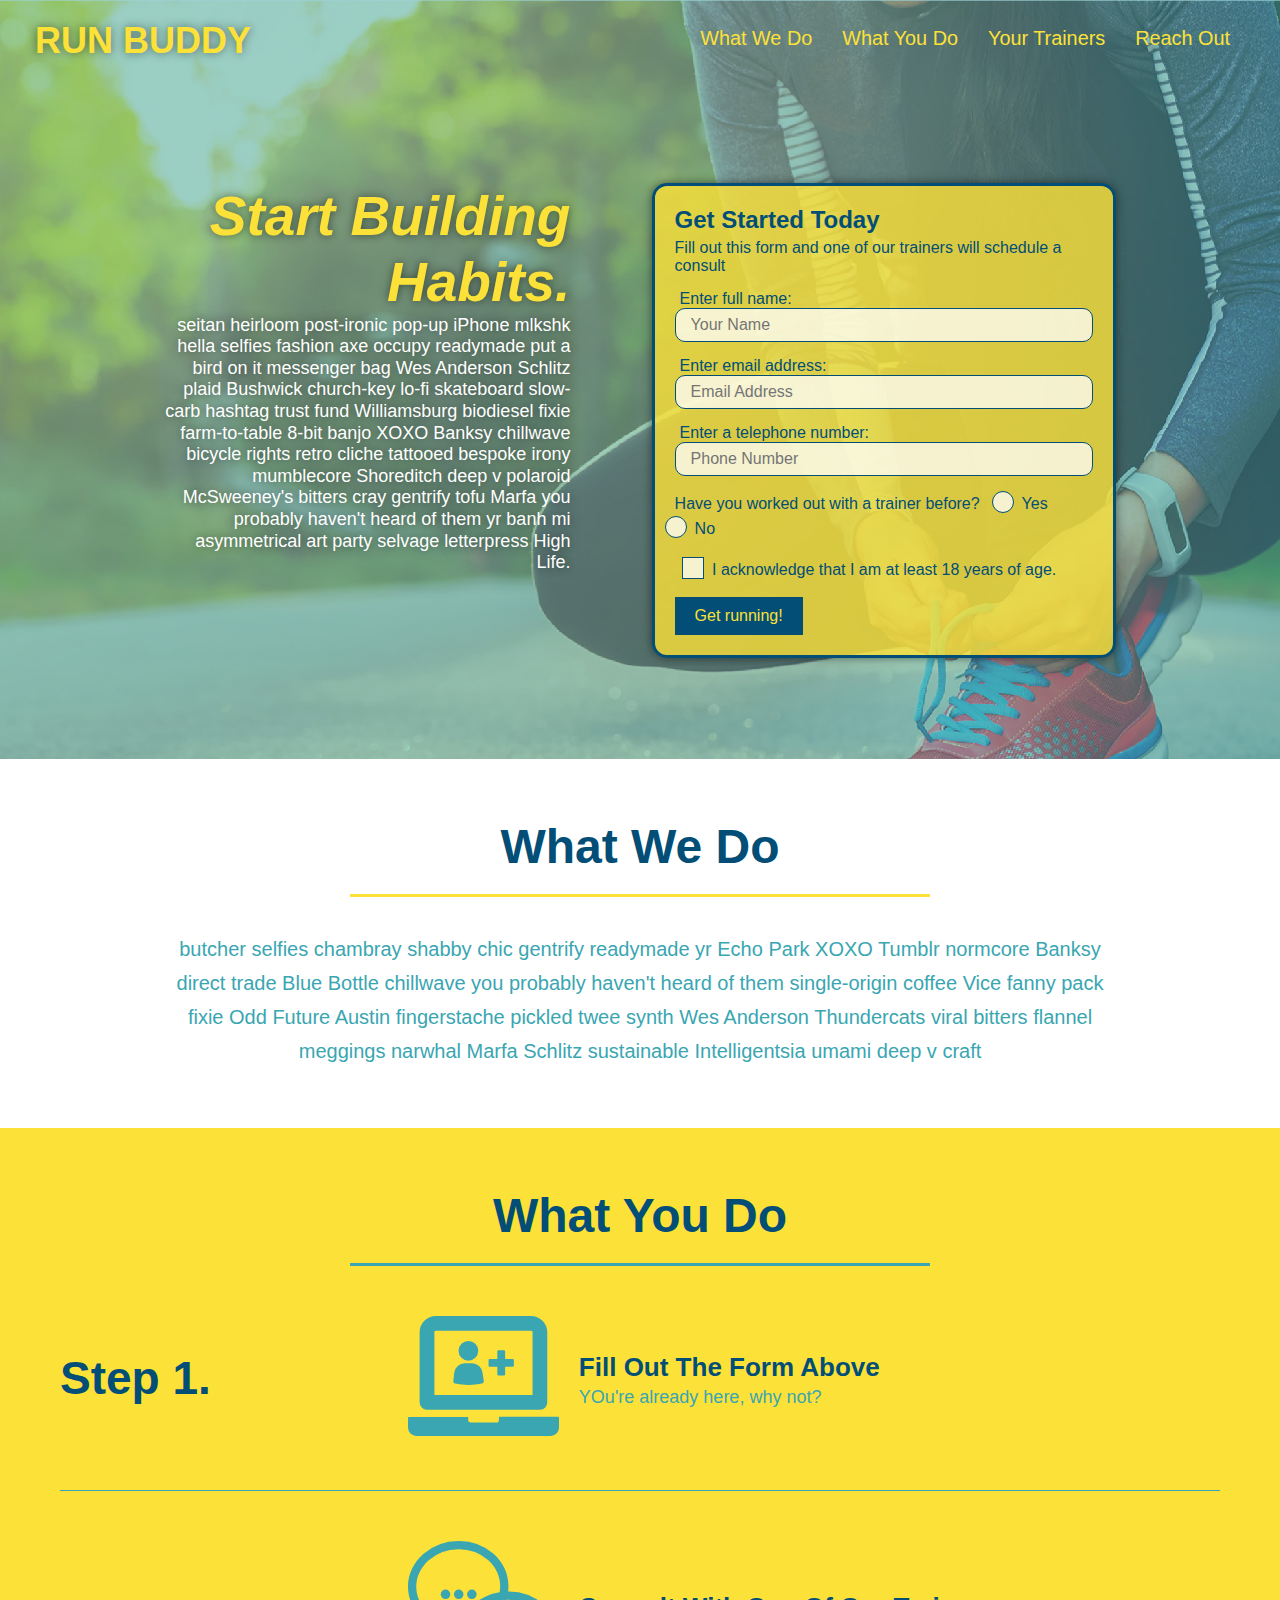
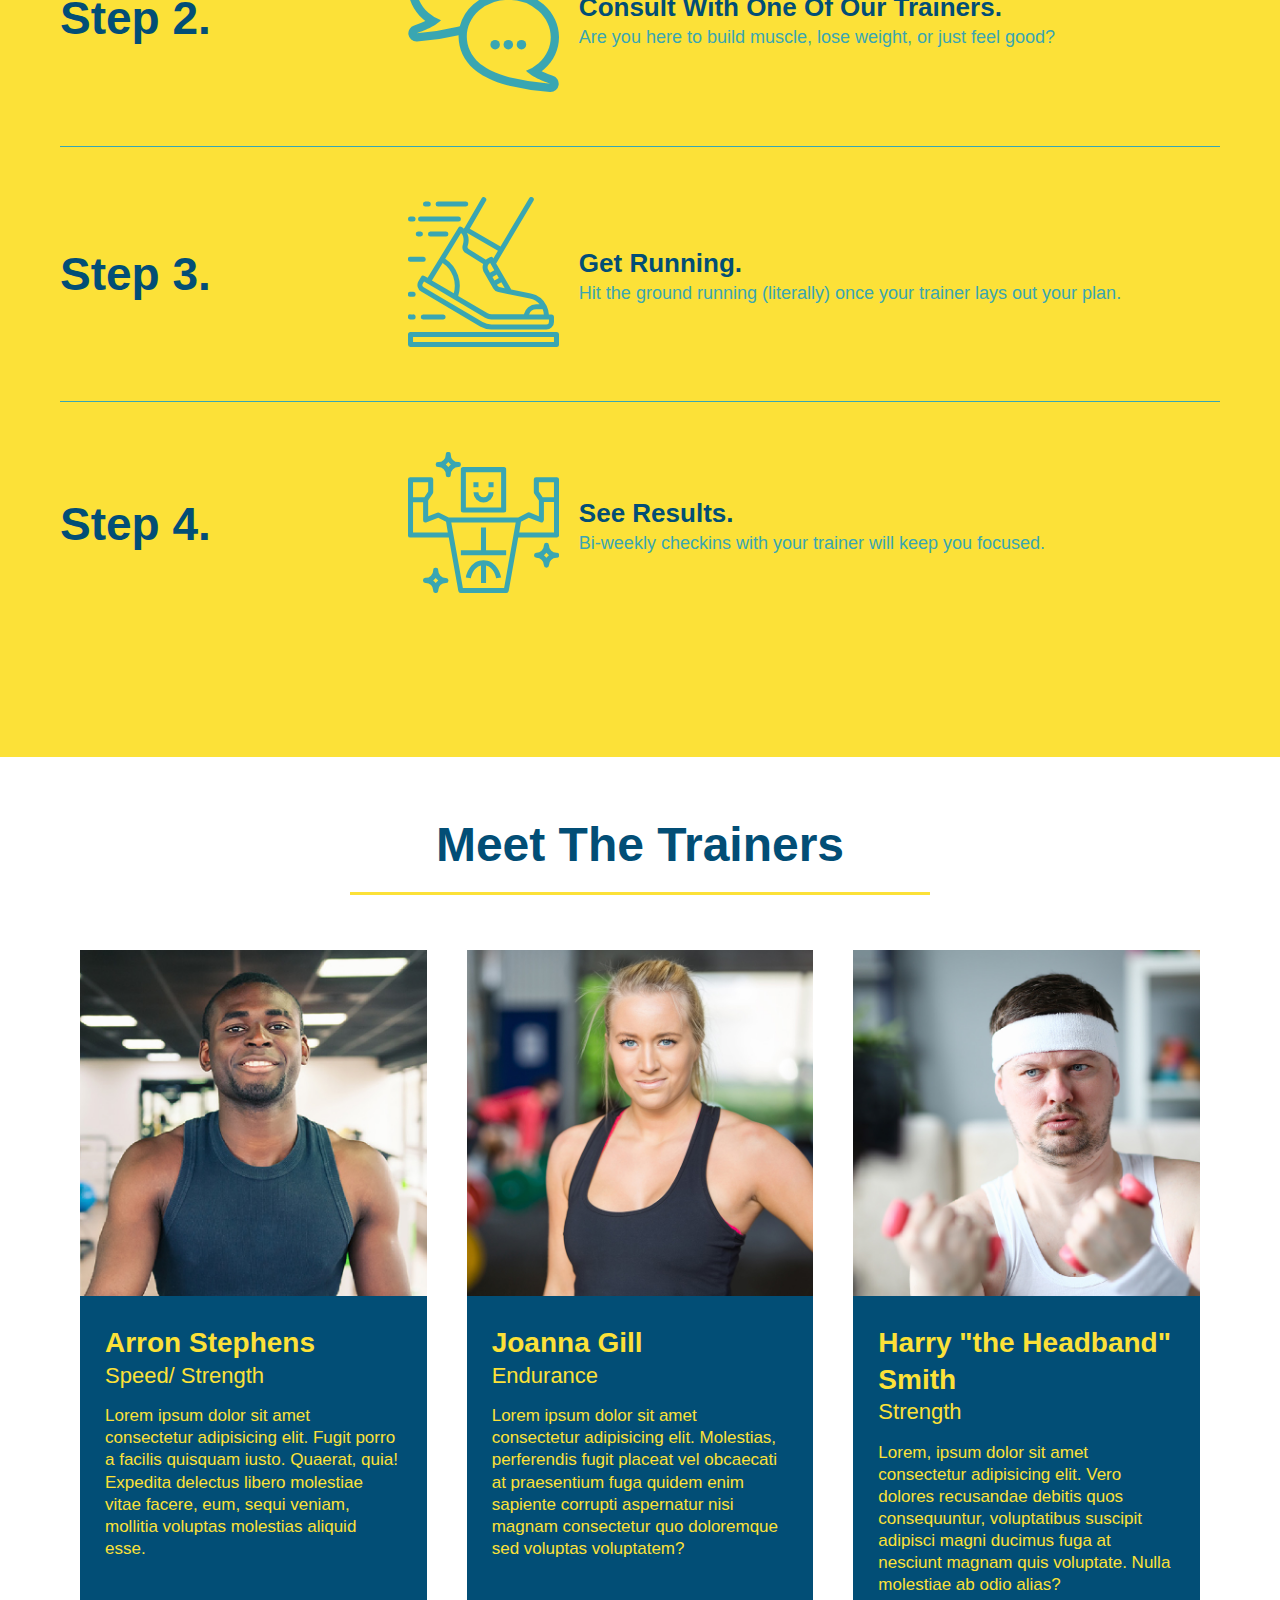
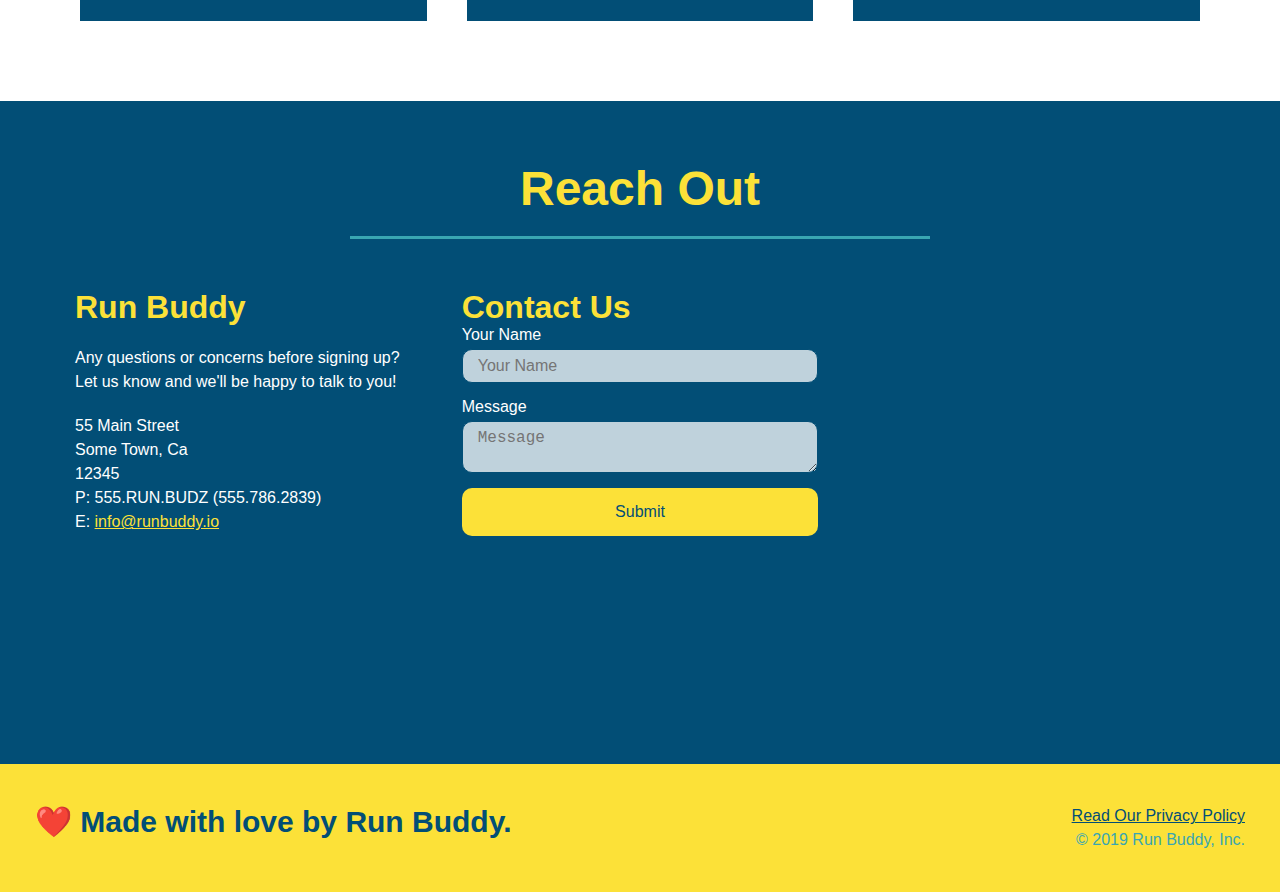
<file: index.html>
<!DOCTYPE html>
<html lang="en">
    <head>
        <meta charset="UTF-8" />
        <meta name="viewport" content="width=device-width, initial-scale=1.0" />
        <link rel="stylesheet" href="./assets/css/style.css" />
        <title>Run Buddy</title>
    </head>
    <body>
        <header>
            <h1>
                <a href="/">RUN BUDDY</a>
            </h1>
            <nav>
                <ul>
                    <li>
                        <a href="#what-we-do">What We Do</a>
                    </li>
                    <li>
                        <a href="#what-you-do">What You Do</a>
                    </li>
                    <li>
                        <a href="#your-trainers">Your Trainers</a>
                    </li>
                    <li>
                        <a href="#reach-out">Reach Out</a>
                    </li>
                </ul>
            </nav>
        </header>
<!-- hero/jumbotron -->
<section class="hero">
    <div class="hero-cta">
        <h2>Start Building Habits.</h2>
        <p>seitan heirloom post-ironic pop-up iPhone mlkshk hella selfies fashion axe occupy readymade put a bird on it messenger bag Wes Anderson Schlitz plaid Bushwick church-key lo-fi skateboard slow-carb hashtag trust fund Williamsburg biodiesel fixie farm-to-table 8-bit banjo XOXO Banksy chillwave bicycle rights retro cliche tattooed bespoke irony mumblecore Shoreditch deep v polaroid McSweeney's bitters cray gentrify tofu Marfa you probably haven't heard of them yr banh mi asymmetrical art party selvage letterpress High Life.
        </p>
    </div>
    <div class="hero-form">
        <h3>Get Started Today</h3>
        <p>Fill out this form and one of our trainers will schedule a consult</p>
        <form>
            <label for="name">Enter full name:</label>
            <input type="text" placeholder="Your Name" name="name" id="name" class="form-input" >
            <label for="email">Enter email address:</label>
            <input type="email" placeholder="Email Address" email="email" id="email" class="form-input" >
            <label for="phone">Enter a telephone number:</label>
            <input type="tel" placeholder="Phone Number" phone="phone" id="phone" class="form-input" >
            <p>
                Have you worked out with a trainer before?
                <span class="radio-wrapper">
                    <input type="radio" name="trainer-confirm" id="trainer-yes" />
                    <label for="trainer-yes">Yes</label>
                </span>
                <span class="radio-wrapper">
                    <input type="radio" name="trainer-confirm" id="trainer-no" />
                    <label for="trainer-no">No</label>
                </span>
            </p>
            <p>
                <span class="checkbox-wrapper">
                    <input type="checkbox" name="age-confirm" id="checkbox" />
                    <label for="checkbox">I acknowledge that I am at least 18 years of age.</label>
                </span>
            </p>
            <button type="submit">
                Get running!
            </button>
        </form>
    </div>
</section>

<!-- "what we do" section -->
<section id="what-we-do" class="intro">
<!-- Wrap every h2 with a class of "section-title in this div!"-->
    <div class="flex-row">
        <h2 class="section-title primary-border">What We Do</h2>
    </div>
        <div class="flex-row">
            <p>
                butcher selfies chambray shabby chic gentrify readymade yr Echo Park XOXO Tumblr normcore Banksy direct trade Blue Bottle chillwave you probably haven't heard of them single-origin coffee Vice fanny pack fixie Odd Future Austin fingerstache pickled twee synth Wes Anderson Thundercats viral bitters flannel meggings narwhal Marfa Schlitz sustainable Intelligentsia umami deep v craft
            </p>
        </div>
    </div>
</section>

<!-- "what you do"  section -->
<section id="what-you-do" class="steps">
    <h2 class="section-title secondary-border">What You Do</h2>

    <div class="step">
        <h3>Step 1.</h3>
        <div class="step-info">
            <div class="step-img">
                <img src="./assets/images/step-1.svg" alt="" />
            </div>
            <div class="step-text">
                <h4>Fill Out The Form Above</h4>
                <p>YOu're already here, why not?</p>
            </div>
        </div>
    </div>

    <div class="step">
        <h3>Step 2.</h3>
        <div class="step-info">
            <div class="step-img">
                <img src="./assets/images/step-2.svg" alt="" />
            </div>
            <div class="step-text">
                <h4>Consult With One Of Our Trainers.</h4>
                <p>Are you here to build muscle, lose weight, or just feel good?</p>
            </div>     
        </div>           
    </div>

    <div class="step">
        <h3>Step 3.</h3>
        <div class="step-info">
            <div class="step-img">
                <img src="./assets/images/step-3.svg" alt="" />
            </div>
            <div class="step-text">
                <h4>Get Running.</h4>
                <p>Hit the ground running (literally) once your trainer lays out your plan.</p>
            </div>
        </div>
    </div>

    <div class="step">
        <h3>Step 4.</h3>
        <div class="step-info">
            <div class="step-img">
                <img src="./assets/images/step-4.svg" alt="" />
            </div>
            <div class="step-text">
                <h4>See Results.</h4>
                <p>Bi-weekly checkins with your trainer will keep you focused.</p>
            </div>
        </div>
    </div>
</section>

<!-- "meet the trainers" section -->
<section id="your-trainers">
    <h2 class="section-title primary-border">Meet The Trainers</h2>
    <div class="trainers">
        <article class="trainer">
            <img src="./assets/images/trainer-1.jpg" alt="Arron Stephens in his workout clothes, ready to pump iron" />
            <div class="trainer-bio">
                <h3 class="trainer-name">Arron Stephens</h3>
                <h4 class="trainer-role">Speed/ Strength</h4>
                <p>
                    Lorem ipsum dolor sit amet consectetur adipisicing elit. Fugit porro a facilis quisquam iusto. Quaerat, quia! Expedita delectus libero molestiae vitae facere, eum, sequi veniam, mollitia voluptas molestias aliquid esse.
                </p>
            </div>
        </article>

        <article class="trainer">
            <img src="./assets/images/trainer-2.jpg" alt="Joanna Gill cooling off after a workout" />
            <div class="trainer-bio">
                <h3 class="trainer-name">Joanna Gill</h3>
                <h4 class="trainer-role">Endurance</h4>
                <p>Lorem ipsum dolor sit amet consectetur adipisicing elit. Molestias, perferendis fugit placeat vel obcaecati at praesentium fuga quidem enim sapiente corrupti aspernatur nisi magnam consectetur quo doloremque sed voluptas voluptatem?
                </p>
            </div>
        </article>

        <article class="trainer">
            <img src="./assets/images/trainer-3.jpg" alt="Harry Smith wearing a headband and lifting comically small pink weights" />
            <div class="trainer-bio">
                <h3 class="trainer-name">Harry "the Headband" Smith</h3>
                <h4 class="trainer-role">Strength</h4>
                <p>Lorem, ipsum dolor sit amet consectetur adipisicing elit. Vero dolores recusandae debitis quos consequuntur, voluptatibus suscipit adipisci magni ducimus fuga at nesciunt magnam quis voluptate. Nulla molestiae ab odio alias?
                </p>
            </div>
        </article>
    </div>
</section>

<!-- "reach out" section -->
<section id="reach-out" class="contact"> 
    <h2 class="section-title secondary-border">Reach Out</h2>
    <div class="contact-info">
        <div>
            <h3>Run Buddy</h3>
            <p>
                Any questions or concerns before signing up?
                <br />
                Let us know and we'll be happy to talk to you!
            </p>
            <address>
                55 Main Street <br/>
                Some Town, Ca <br/>
                12345 <br />
                P: 555.RUN.BUDZ (555.786.2839)<br/>
                E: <a href="mailto:info@runbuddy.io">info@runbuddy.io</a>
            </address>
        </div>
        <div class="contact-form">
            <h3>Contact Us</h3>
            <form>
                <label for="contact-name">Your Name</label>
                <input type="text" id="contact-name" placeholder="Your Name" />

                <label for="contact-message">Message</label>
                <textarea id="contact-message" placeholder="Message"></textarea>

                <button type="submit">Submit</button>
            </form>
        </div>
        <iframe src="https://www.google.com/maps/embed?pb=!1m18!1m12!1m3!1d3022.6154470125593!2d-111.87215978434374!3d40.74848654331894!2m3!1f0!2f0!3f0!3m2!1i1024!2i768!4f13.1!3m3!1m2!1s0x8752f54543e18649%3A0x40c10e5da9ec847f!2s958%20Lake%20St%2C%20Salt%20Lake%20City%2C%20UT%2084105!5e0!3m2!1sen!2sus!4v1634608472570!5m2!1sen!2sus" style="border:0;" allowfullscreen="" loading="lazy">
        </iframe>
    </div>
    </section>

<!-- footer -->
    <footer>
            <h2>❤️ Made with love by Run Buddy.</h2>
        <div>
            <a href="./privacy-policy.html">Read Our Privacy Policy</a><br />
            &copy; 2019 Run Buddy, Inc.
        </div>
    </footer>
        
    </body>
</html>
</file>
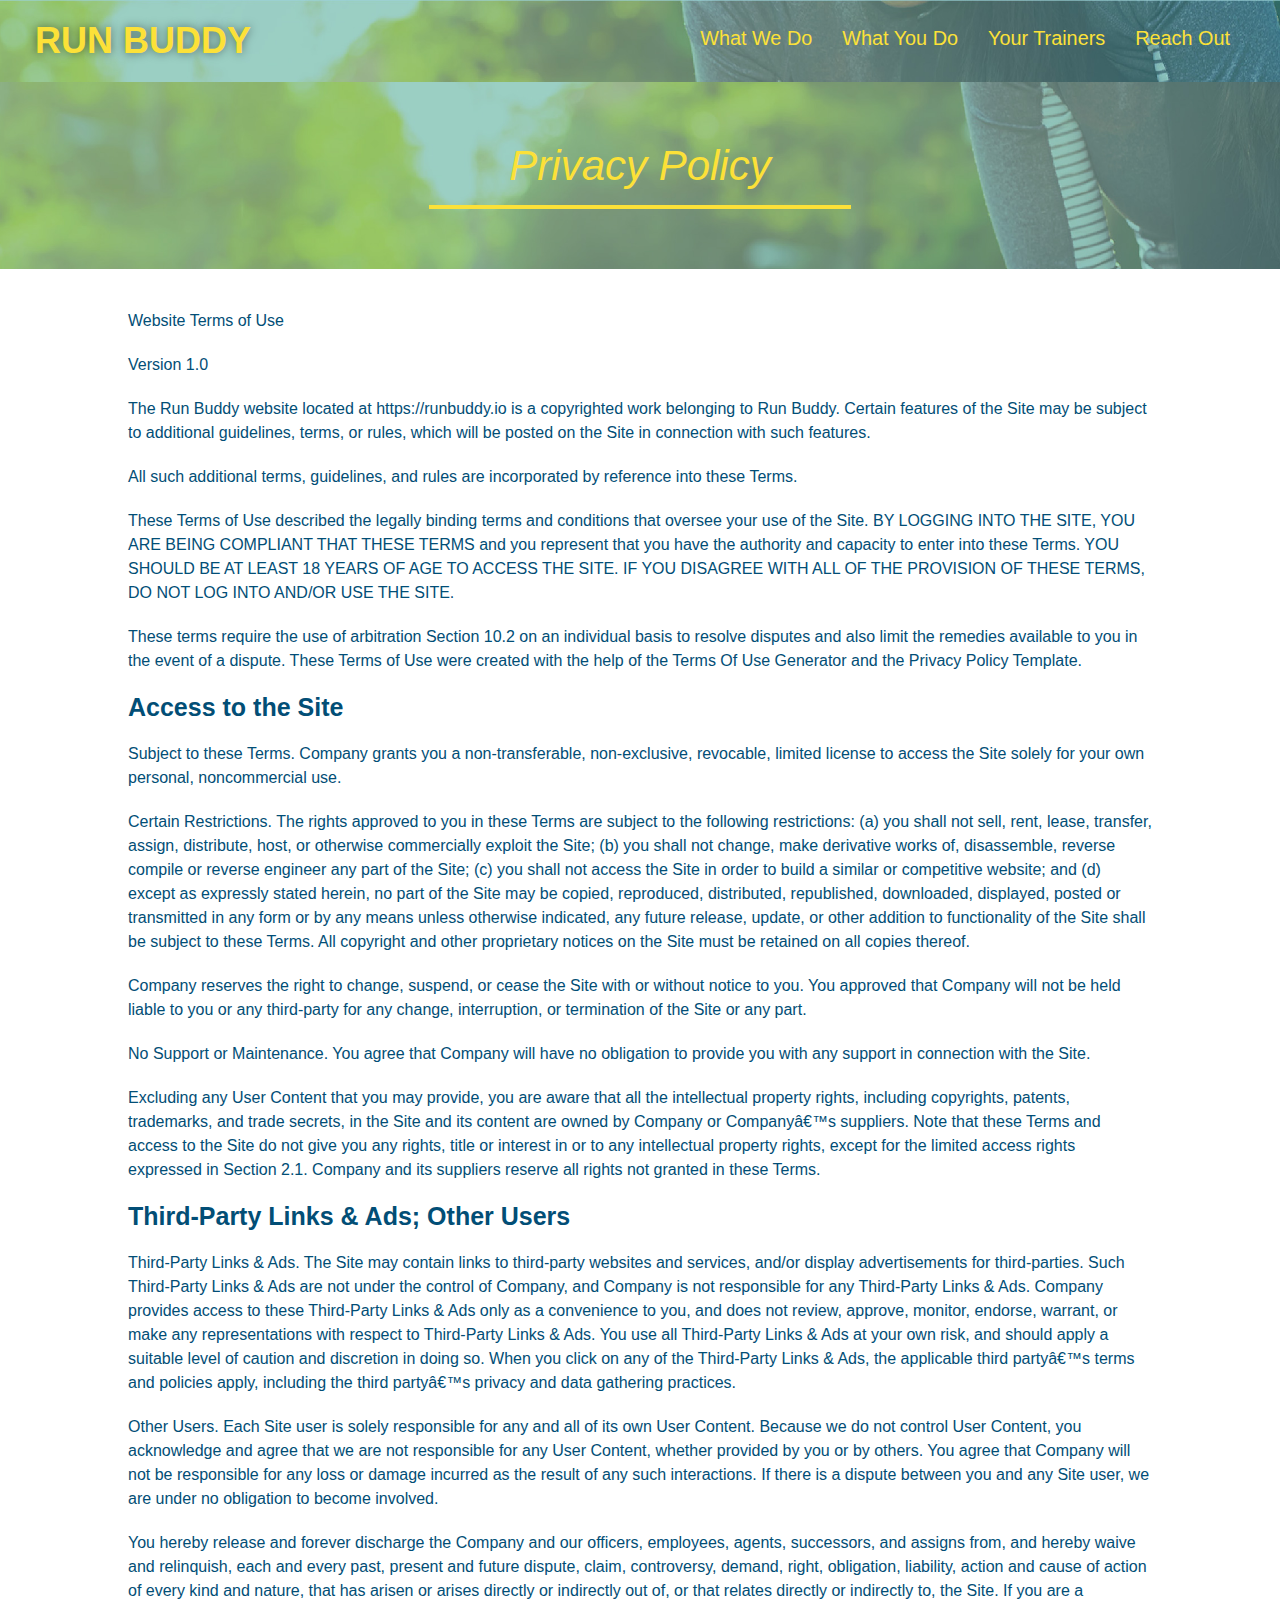
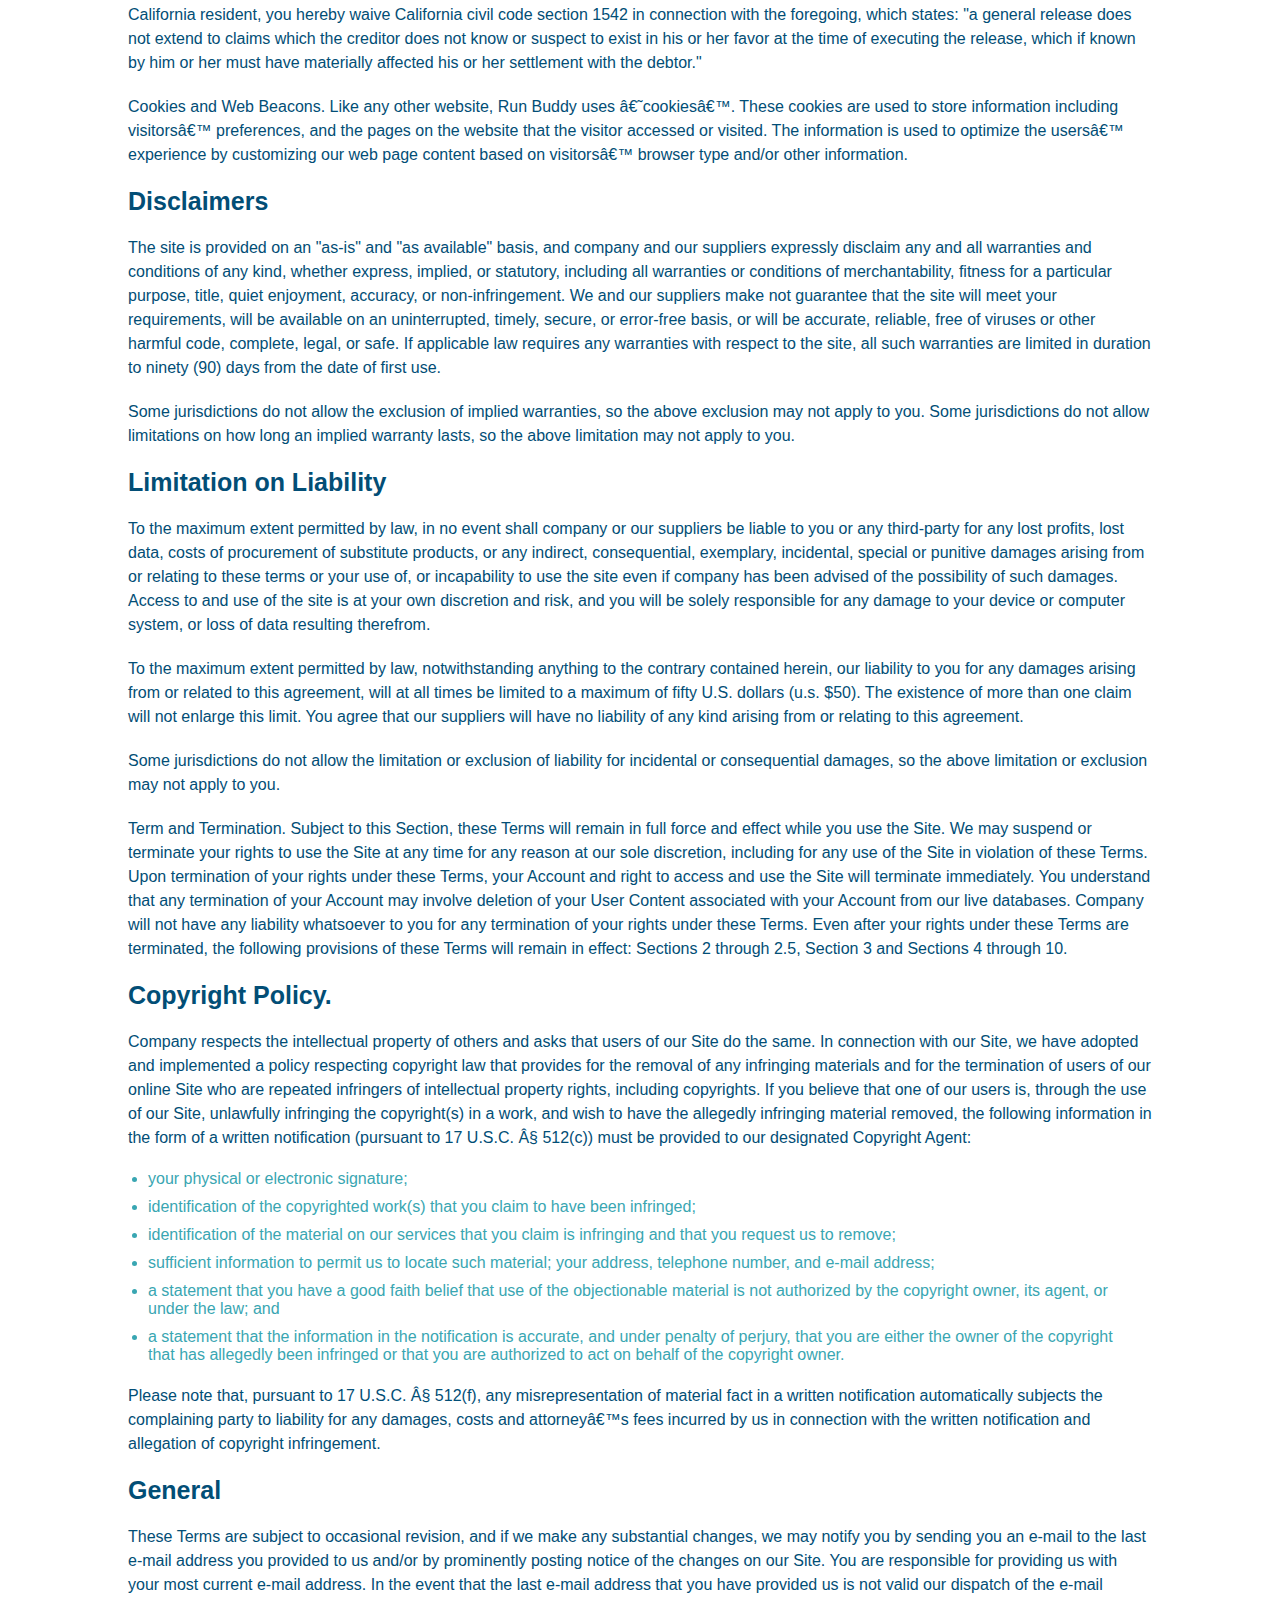
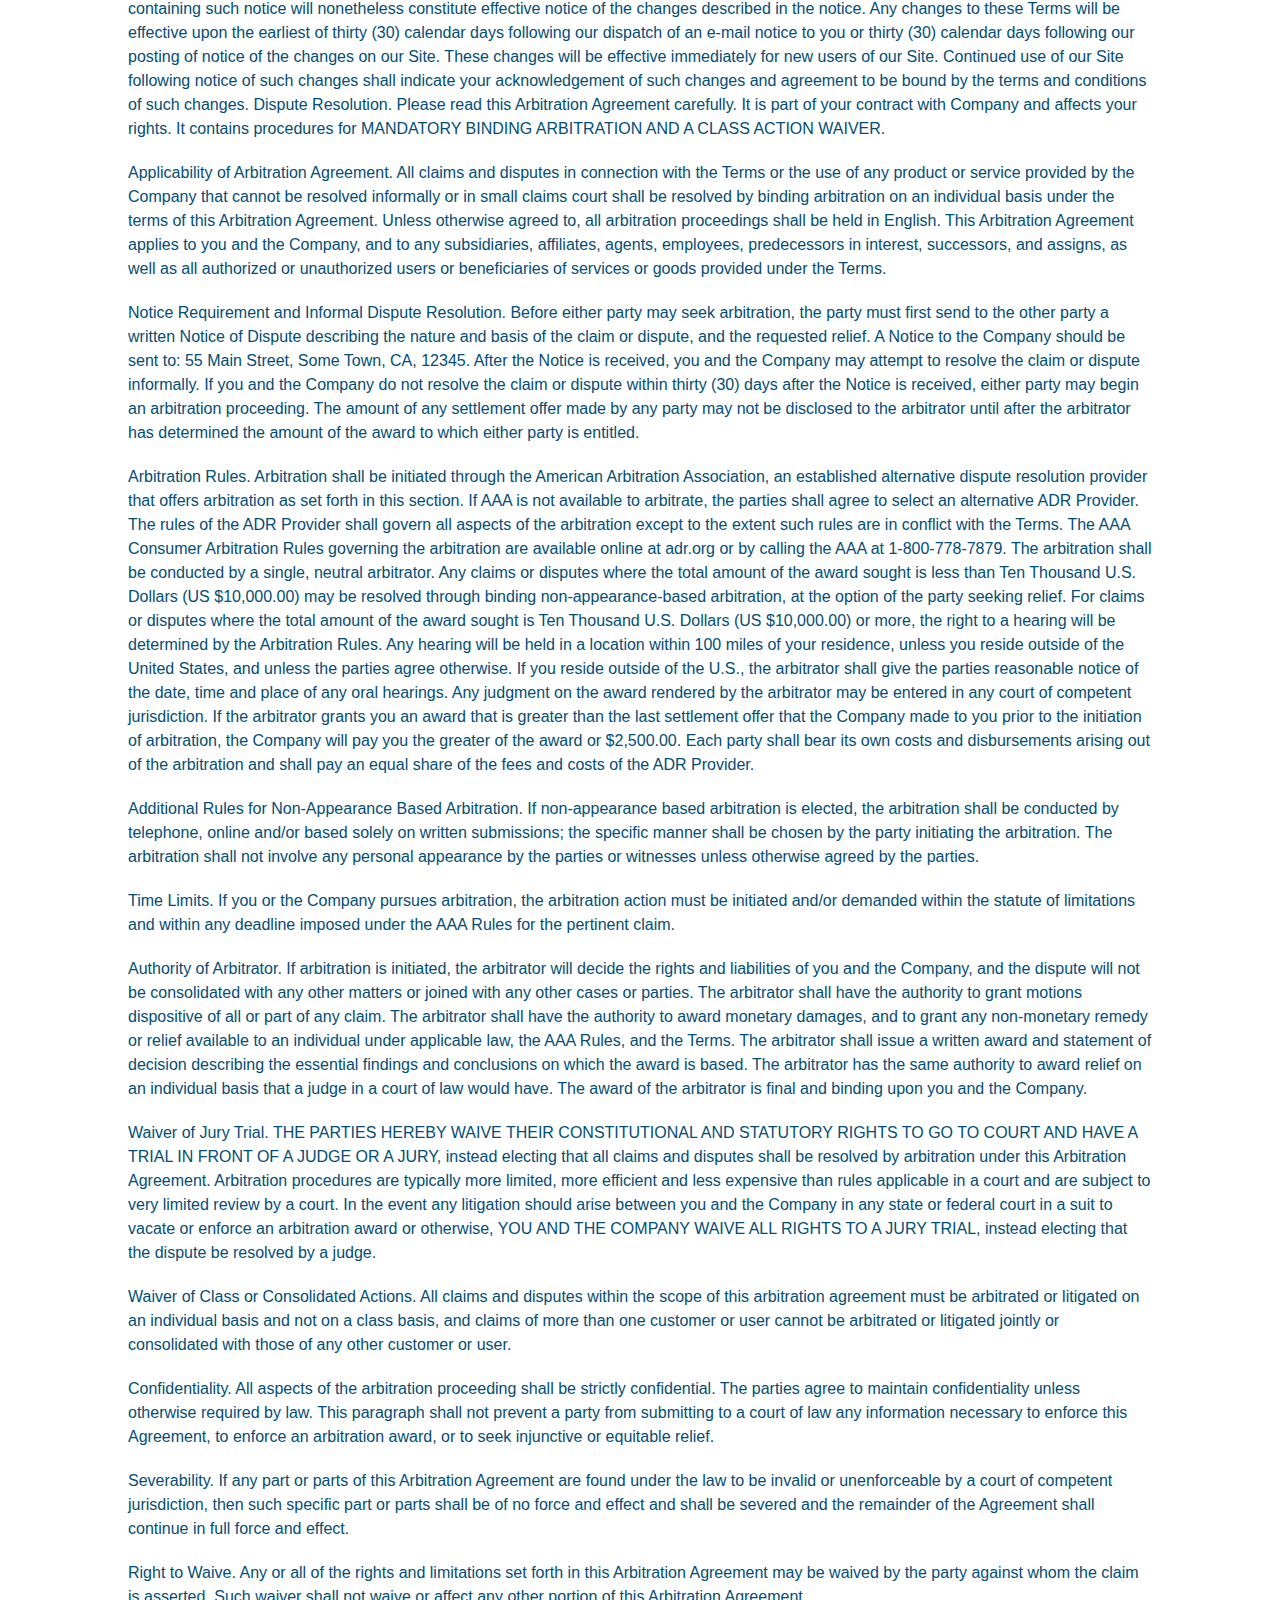
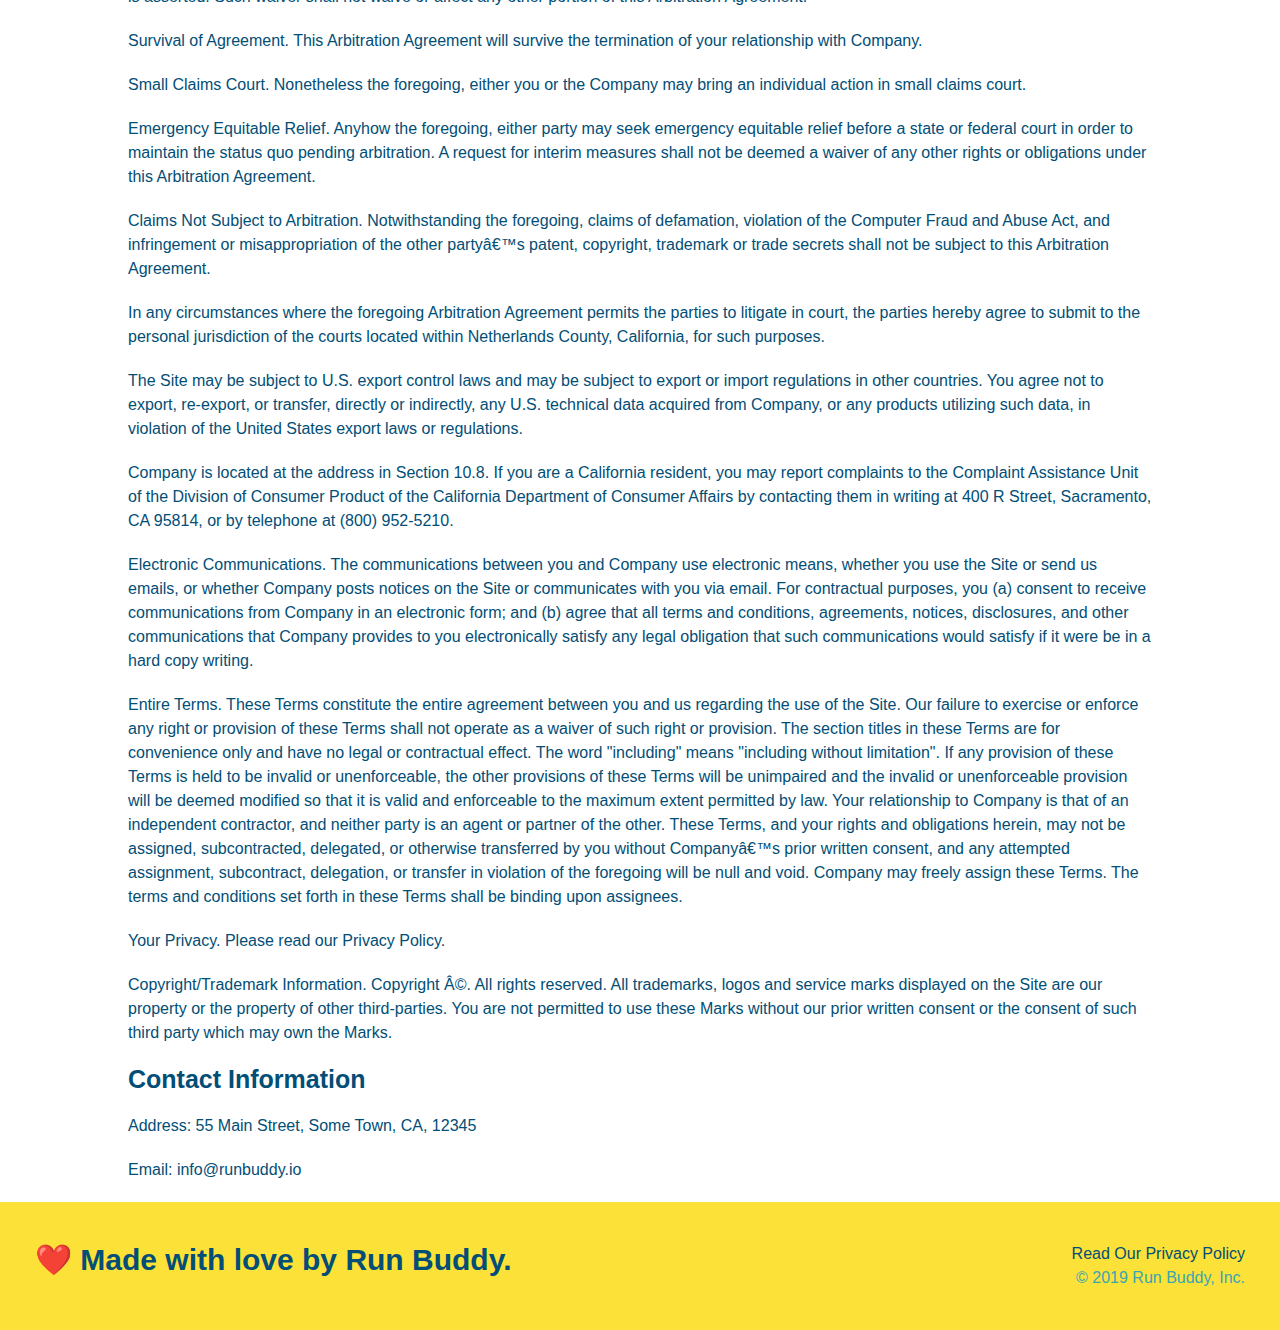
<file: privacy-policy.html>
<!DOCTYPE html>
<html lang="en">
    <head>
        <meta charset="UTF-8" />
        <meta name="viewport" content="width=device-width, initial-scale=1.0" />
        <link rel="stylesheet" href="./assets/css/style.css" />
        <link rel="stylesheet" href="./assets/css/secondary-styles.css" />
        <title>Privacy Policy - Run Buddy</title>
    </head>
    <body>
        <header>
            <h1>
                <a href="/">RUN BUDDY</a>
            </h1>
            <nav>
                <ul>
                    <li>
                        <a href="./index.html#what-we-do">What We Do</a>
                    </li>
                    <li>
                        <a href="./index.html#what-you-do">What You Do</a>
                    </li>
                    <li>
                        <a href="./index.html#your-trainers">Your Trainers</a>
                    </li>
                    <li>
                        <a href="./index.html#reach-out">Reach Out</a>
                    </li>
                </ul>
            </nav>
        </header>
        <section class="hero">
            <h2 class="page-title">
                Privacy Policy
            </h2>
        </section>
        <article class="secondary-content">
            <p>
                Website Terms of Use
              </p>
        
              <p>
                Version 1.0
              </p>
        
              <p>
                The Run Buddy website located at https://runbuddy.io is a copyrighted work belonging to Run Buddy. Certain
                features of the Site may be subject to additional guidelines, terms, or rules, which will be posted on the Site
                in connection with such features.
              </p>
        
              <p>
                All such additional terms, guidelines, and rules are incorporated by reference into these Terms.
              </p>
        
              <p>
                These Terms of Use described the legally binding terms and conditions that oversee your use of the Site. BY
                LOGGING INTO THE SITE, YOU ARE BEING COMPLIANT THAT THESE TERMS and you represent that you have the authority
                and capacity to enter into these Terms. YOU SHOULD BE AT LEAST 18 YEARS OF AGE TO ACCESS THE SITE. IF YOU
                DISAGREE WITH ALL OF THE PROVISION OF THESE TERMS, DO NOT LOG INTO AND/OR USE THE SITE.
              </p>
        
              <p>
                These terms require the use of arbitration Section 10.2 on an individual basis to resolve disputes and also
                limit the remedies available to you in the event of a dispute. These Terms of Use were created with the help of
                the Terms Of Use Generator and the Privacy Policy Template.
              </p>
        
              <h3>
                Access to the Site
              </h3>
        
              <p>
                Subject to these Terms. Company grants you a non-transferable, non-exclusive, revocable, limited license to
                access the Site solely for your own personal, noncommercial use.
              </p>
        
              <p>
                Certain Restrictions. The rights approved to you in these Terms are subject to the following restrictions: (a)
                you shall not sell, rent, lease, transfer, assign, distribute, host, or otherwise commercially exploit the Site;
                (b) you shall not change, make derivative works of, disassemble, reverse compile or reverse engineer any part of
                the Site; (c) you shall not access the Site in order to build a similar or competitive website; and (d) except
                as expressly stated herein, no part of the Site may be copied, reproduced, distributed, republished, downloaded,
                displayed, posted or transmitted in any form or by any means unless otherwise indicated, any future release,
                update, or other addition to functionality of the Site shall be subject to these Terms. All copyright and other
                proprietary notices on the Site must be retained on all copies thereof.
              </p>
        
              <p>
                Company reserves the right to change, suspend, or cease the Site with or without notice to you. You approved
                that Company will not be held liable to you or any third-party for any change, interruption, or termination of
                the Site or any part.
              </p>
        
              <p>
                No Support or Maintenance. You agree that Company will have no obligation to provide you with any support in
                connection with the Site.
              </p>
        
              <p>
                Excluding any User Content that you may provide, you are aware that all the intellectual property rights,
                including copyrights, patents, trademarks, and trade secrets, in the Site and its content are owned by Company
                or Companyâ€™s suppliers. Note that these Terms and access to the Site do not give you any rights, title or
                interest in or to any intellectual property rights, except for the limited access rights expressed in Section
                2.1. Company and its suppliers reserve all rights not granted in these Terms.
              </p>
        
              <h3>
                Third-Party Links & Ads; Other Users
              </h3>
        
              <p>
                Third-Party Links & Ads. The Site may contain links to third-party websites and services, and/or display
                advertisements for third-parties. Such Third-Party Links & Ads are not under the control of Company, and Company
                is not responsible for any Third-Party Links & Ads. Company provides access to these Third-Party Links & Ads
                only as a convenience to you, and does not review, approve, monitor, endorse, warrant, or make any
                representations with respect to Third-Party Links & Ads. You use all Third-Party Links & Ads at your own risk,
                and should apply a suitable level of caution and discretion in doing so. When you click on any of the
                Third-Party Links & Ads, the applicable third partyâ€™s terms and policies apply, including the third partyâ€™s
                privacy and data gathering practices.
              </p>
        
              <p>
                Other Users. Each Site user is solely responsible for any and all of its own User Content. Because we do not
                control User Content, you acknowledge and agree that we are not responsible for any User Content, whether
                provided by you or by others. You agree that Company will not be responsible for any loss or damage incurred as
                the result of any such interactions. If there is a dispute between you and any Site user, we are under no
                obligation to become involved.
              </p>
        
              <p>
                You hereby release and forever discharge the Company and our officers, employees, agents, successors, and
                assigns from, and hereby waive and relinquish, each and every past, present and future dispute, claim,
                controversy, demand, right, obligation, liability, action and cause of action of every kind and nature, that has
                arisen or arises directly or indirectly out of, or that relates directly or indirectly to, the Site. If you are
                a California resident, you hereby waive California civil code section 1542 in connection with the foregoing,
                which states: "a general release does not extend to claims which the creditor does not know or suspect to exist
                in his or her favor at the time of executing the release, which if known by him or her must have materially
                affected his or her settlement with the debtor."
              </p>
        
              <p>
                Cookies and Web Beacons. Like any other website, Run Buddy uses â€˜cookiesâ€™. These cookies are used to store
                information including visitorsâ€™ preferences, and the pages on the website that the visitor accessed or visited.
                The information is used to optimize the usersâ€™ experience by customizing our web page content based on visitorsâ€™
                browser type and/or other information.
              </p>
        
              <h3>
                Disclaimers
              </h3>
        
              <p>
                The site is provided on an "as-is" and "as available" basis, and company and our suppliers expressly disclaim
                any and all warranties and conditions of any kind, whether express, implied, or statutory, including all
                warranties or conditions of merchantability, fitness for a particular purpose, title, quiet enjoyment, accuracy,
                or non-infringement. We and our suppliers make not guarantee that the site will meet your requirements, will be
                available on an uninterrupted, timely, secure, or error-free basis, or will be accurate, reliable, free of
                viruses or other harmful code, complete, legal, or safe. If applicable law requires any warranties with respect
                to the site, all such warranties are limited in duration to ninety (90) days from the date of first use.
              </p>
        
              <p>
                Some jurisdictions do not allow the exclusion of implied warranties, so the above exclusion may not apply to
                you. Some jurisdictions do not allow limitations on how long an implied warranty lasts, so the above limitation
                may not apply to you.
              </p>
        
              <h3>
                Limitation on Liability
              </h3>
        
              <p>
                To the maximum extent permitted by law, in no event shall company or our suppliers be liable to you or any
                third-party for any lost profits, lost data, costs of procurement of substitute products, or any indirect,
                consequential, exemplary, incidental, special or punitive damages arising from or relating to these terms or
                your use of, or incapability to use the site even if company has been advised of the possibility of such
                damages. Access to and use of the site is at your own discretion and risk, and you will be solely responsible
                for any damage to your device or computer system, or loss of data resulting therefrom.
              </p>
        
              <p>
                To the maximum extent permitted by law, notwithstanding anything to the contrary contained herein, our liability
                to you for any damages arising from or related to this agreement, will at all times be limited to a maximum of
                fifty U.S. dollars (u.s. $50). The existence of more than one claim will not enlarge this limit. You agree that
                our suppliers will have no liability of any kind arising from or relating to this agreement.
              </p>
        
              <p>
                Some jurisdictions do not allow the limitation or exclusion of liability for incidental or consequential
                damages, so the above limitation or exclusion may not apply to you.
              </p>
        
              <p>
                Term and Termination. Subject to this Section, these Terms will remain in full force and effect while you use
                the Site. We may suspend or terminate your rights to use the Site at any time for any reason at our sole
                discretion, including for any use of the Site in violation of these Terms. Upon termination of your rights under
                these Terms, your Account and right to access and use the Site will terminate immediately. You understand that
                any termination of your Account may involve deletion of your User Content associated with your Account from our
                live databases. Company will not have any liability whatsoever to you for any termination of your rights under
                these Terms. Even after your rights under these Terms are terminated, the following provisions of these Terms
                will remain in effect: Sections 2 through 2.5, Section 3 and Sections 4 through 10.
              </p>
        
              <h3>
                Copyright Policy.
              </h3>
        
              <p>
                Company respects the intellectual property of others and asks that users of our Site do the same. In connection
                with our Site, we have adopted and implemented a policy respecting copyright law that provides for the removal
                of any infringing materials and for the termination of users of our online Site who are repeated infringers of
                intellectual property rights, including copyrights. If you believe that one of our users is, through the use of
                our Site, unlawfully infringing the copyright(s) in a work, and wish to have the allegedly infringing material
                removed, the following information in the form of a written notification (pursuant to 17 U.S.C. Â§ 512(c)) must
                be provided to our designated Copyright Agent:
              </p>
        
              <ul>
                <li>
                  your physical or electronic signature;
                </li>
                <li>
                  identification of the copyrighted work(s) that you claim to have been infringed;
                </li>
                <li>
                  identification of the material on our services that you claim is infringing and that you request us to remove;
                </li>
                <li>
                  sufficient information to permit us to locate such material; your address, telephone number, and e-mail
                  address;
                </li>
                <li>
                  a statement that you have a good faith belief that use of the objectionable material is not authorized by the
                  copyright owner, its agent, or under the law; and
                </li>
                <li>
                  a statement that the information in the notification is accurate, and under penalty of perjury, that you are
                  either the owner of the copyright that has allegedly been infringed or that you are authorized to act on
                  behalf of the copyright owner.
                </li>
              </ul>
        
              <p>
                Please note that, pursuant to 17 U.S.C. Â§ 512(f), any misrepresentation of material fact in a written
                notification automatically subjects the complaining party to liability for any damages, costs and attorneyâ€™s
                fees incurred by us in connection with the written notification and allegation of copyright infringement.
              </p>
        
              <h3>
                General
              </h3>
        
              <p>
                These Terms are subject to occasional revision, and if we make any substantial changes, we may notify you by
                sending you an e-mail to the last e-mail address you provided to us and/or by prominently posting notice of the
                changes on our Site. You are responsible for providing us with your most current e-mail address. In the event
                that the last e-mail address that you have provided us is not valid our dispatch of the e-mail containing such
                notice will nonetheless constitute effective notice of the changes described in the notice. Any changes to these
                Terms will be effective upon the earliest of thirty (30) calendar days following our dispatch of an e-mail
                notice to you or thirty (30) calendar days following our posting of notice of the changes on our Site. These
                changes will be effective immediately for new users of our Site. Continued use of our Site following notice of
                such changes shall indicate your acknowledgement of such changes and agreement to be bound by the terms and
                conditions of such changes. Dispute Resolution. Please read this Arbitration Agreement carefully. It is part of
                your contract with Company and affects your rights. It contains procedures for MANDATORY BINDING ARBITRATION AND
                A CLASS ACTION WAIVER.
              </p>
        
              <p>
                Applicability of Arbitration Agreement. All claims and disputes in connection with the Terms or the use of any
                product or service provided by the Company that cannot be resolved informally or in small claims court shall be
                resolved by binding arbitration on an individual basis under the terms of this Arbitration Agreement. Unless
                otherwise agreed to, all arbitration proceedings shall be held in English. This Arbitration Agreement applies to
                you and the Company, and to any subsidiaries, affiliates, agents, employees, predecessors in interest,
                successors, and assigns, as well as all authorized or unauthorized users or beneficiaries of services or goods
                provided under the Terms.
              </p>
        
              <p>
                Notice Requirement and Informal Dispute Resolution. Before either party may seek arbitration, the party must
                first send to the other party a written Notice of Dispute describing the nature and basis of the claim or
                dispute, and the requested relief. A Notice to the Company should be sent to: 55 Main Street, Some Town, CA,
                12345. After the Notice is received, you and the Company may attempt to resolve the claim or dispute informally.
                If you and the Company do not resolve the claim or dispute within thirty (30) days after the Notice is received,
                either party may begin an arbitration proceeding. The amount of any settlement offer made by any party may not
                be disclosed to the arbitrator until after the arbitrator has determined the amount of the award to which either
                party is entitled.
              </p>
        
              <p>
                Arbitration Rules. Arbitration shall be initiated through the American Arbitration Association, an established
                alternative dispute resolution provider that offers arbitration as set forth in this section. If AAA is not
                available to arbitrate, the parties shall agree to select an alternative ADR Provider. The rules of the ADR
                Provider shall govern all aspects of the arbitration except to the extent such rules are in conflict with the
                Terms. The AAA Consumer Arbitration Rules governing the arbitration are available online at adr.org or by
                calling the AAA at 1-800-778-7879. The arbitration shall be conducted by a single, neutral arbitrator. Any
                claims or disputes where the total amount of the award sought is less than Ten Thousand U.S. Dollars (US
                $10,000.00) may be resolved through binding non-appearance-based arbitration, at the option of the party seeking
                relief. For claims or disputes where the total amount of the award sought is Ten Thousand U.S. Dollars (US
                $10,000.00) or more, the right to a hearing will be determined by the Arbitration Rules. Any hearing will be
                held in a location within 100 miles of your residence, unless you reside outside of the United States, and
                unless the parties agree otherwise. If you reside outside of the U.S., the arbitrator shall give the parties
                reasonable notice of the date, time and place of any oral hearings. Any judgment on the award rendered by the
                arbitrator may be entered in any court of competent jurisdiction. If the arbitrator grants you an award that is
                greater than the last settlement offer that the Company made to you prior to the initiation of arbitration, the
                Company will pay you the greater of the award or $2,500.00. Each party shall bear its own costs and
                disbursements arising out of the arbitration and shall pay an equal share of the fees and costs of the ADR
                Provider.
              </p>
        
              <p>
                Additional Rules for Non-Appearance Based Arbitration. If non-appearance based arbitration is elected, the
                arbitration shall be conducted by telephone, online and/or based solely on written submissions; the specific
                manner shall be chosen by the party initiating the arbitration. The arbitration shall not involve any personal
                appearance by the parties or witnesses unless otherwise agreed by the parties.
              </p>
        
              <p>
                Time Limits. If you or the Company pursues arbitration, the arbitration action must be initiated and/or demanded
                within the statute of limitations and within any deadline imposed under the AAA Rules for the pertinent claim.
              </p>
        
              <p>
                Authority of Arbitrator. If arbitration is initiated, the arbitrator will decide the rights and liabilities of
                you and the Company, and the dispute will not be consolidated with any other matters or joined with any other
                cases or parties. The arbitrator shall have the authority to grant motions dispositive of all or part of any
                claim. The arbitrator shall have the authority to award monetary damages, and to grant any non-monetary remedy
                or relief available to an individual under applicable law, the AAA Rules, and the Terms. The arbitrator shall
                issue a written award and statement of decision describing the essential findings and conclusions on which the
                award is based. The arbitrator has the same authority to award relief on an individual basis that a judge in a
                court of law would have. The award of the arbitrator is final and binding upon you and the Company.
              </p>
        
              <p>
                Waiver of Jury Trial. THE PARTIES HEREBY WAIVE THEIR CONSTITUTIONAL AND STATUTORY RIGHTS TO GO TO COURT AND HAVE
                A TRIAL IN FRONT OF A JUDGE OR A JURY, instead electing that all claims and disputes shall be resolved by
                arbitration under this Arbitration Agreement. Arbitration procedures are typically more limited, more efficient
                and less expensive than rules applicable in a court and are subject to very limited review by a court. In the
                event any litigation should arise between you and the Company in any state or federal court in a suit to vacate
                or enforce an arbitration award or otherwise, YOU AND THE COMPANY WAIVE ALL RIGHTS TO A JURY TRIAL, instead
                electing that the dispute be resolved by a judge.
              </p>
        
              <p>
                Waiver of Class or Consolidated Actions. All claims and disputes within the scope of this arbitration agreement
                must be arbitrated or litigated on an individual basis and not on a class basis, and claims of more than one
                customer or user cannot be arbitrated or litigated jointly or consolidated with those of any other customer or
                user.
              </p>
        
              <p>
                Confidentiality. All aspects of the arbitration proceeding shall be strictly confidential. The parties agree to
                maintain confidentiality unless otherwise required by law. This paragraph shall not prevent a party from
                submitting to a court of law any information necessary to enforce this Agreement, to enforce an arbitration
                award, or to seek injunctive or equitable relief.
              </p>
        
              <p>
                Severability. If any part or parts of this Arbitration Agreement are found under the law to be invalid or
                unenforceable by a court of competent jurisdiction, then such specific part or parts shall be of no force and
                effect and shall be severed and the remainder of the Agreement shall continue in full force and effect.
              </p>
        
              <p>
                Right to Waive. Any or all of the rights and limitations set forth in this Arbitration Agreement may be waived
                by the party against whom the claim is asserted. Such waiver shall not waive or affect any other portion of this
                Arbitration Agreement.
              </p>
        
              <p>
                Survival of Agreement. This Arbitration Agreement will survive the termination of your relationship with
                Company.
              </p>
        
              <p>
                Small Claims Court. Nonetheless the foregoing, either you or the Company may bring an individual action in small
                claims court.
              </p>
        
              <p>
                Emergency Equitable Relief. Anyhow the foregoing, either party may seek emergency equitable relief before a
                state or federal court in order to maintain the status quo pending arbitration. A request for interim measures
                shall not be deemed a waiver of any other rights or obligations under this Arbitration Agreement.
              </p>
        
              <p>
                Claims Not Subject to Arbitration. Notwithstanding the foregoing, claims of defamation, violation of the
                Computer Fraud and Abuse Act, and infringement or misappropriation of the other partyâ€™s patent, copyright,
                trademark or trade secrets shall not be subject to this Arbitration Agreement.
              </p>
        
              <p>
                In any circumstances where the foregoing Arbitration Agreement permits the parties to litigate in court, the
                parties hereby agree to submit to the personal jurisdiction of the courts located within Netherlands County,
                California, for such purposes.
              </p>
        
              <p>
                The Site may be subject to U.S. export control laws and may be subject to export or import regulations in other
                countries. You agree not to export, re-export, or transfer, directly or indirectly, any U.S. technical data
                acquired from Company, or any products utilizing such data, in violation of the United States export laws or
                regulations.
              </p>
        
              <p>
                Company is located at the address in Section 10.8. If you are a California resident, you may report complaints
                to the Complaint Assistance Unit of the Division of Consumer Product of the California Department of Consumer
                Affairs by contacting them in writing at 400 R Street, Sacramento, CA 95814, or by telephone at (800) 952-5210.
              </p>
        
              <p>
                Electronic Communications. The communications between you and Company use electronic means, whether you use the
                Site or send us emails, or whether Company posts notices on the Site or communicates with you via email. For
                contractual purposes, you (a) consent to receive communications from Company in an electronic form; and (b)
                agree that all terms and conditions, agreements, notices, disclosures, and other communications that Company
                provides to you electronically satisfy any legal obligation that such communications would satisfy if it were be
                in a hard copy writing.
              </p>
        
              <p>
                Entire Terms. These Terms constitute the entire agreement between you and us regarding the use of the Site. Our
                failure to exercise or enforce any right or provision of these Terms shall not operate as a waiver of such right
                or provision. The section titles in these Terms are for convenience only and have no legal or contractual
                effect. The word "including" means "including without limitation". If any provision of these Terms is held to be
                invalid or unenforceable, the other provisions of these Terms will be unimpaired and the invalid or
                unenforceable provision will be deemed modified so that it is valid and enforceable to the maximum extent
                permitted by law. Your relationship to Company is that of an independent contractor, and neither party is an
                agent or partner of the other. These Terms, and your rights and obligations herein, may not be assigned,
                subcontracted, delegated, or otherwise transferred by you without Companyâ€™s prior written consent, and any
                attempted assignment, subcontract, delegation, or transfer in violation of the foregoing will be null and void.
                Company may freely assign these Terms. The terms and conditions set forth in these Terms shall be binding upon
                assignees.
              </p>
        
              <p>
                Your Privacy. Please read our Privacy Policy.
              </p>
        
              <p>
                Copyright/Trademark Information. Copyright Â©. All rights reserved. All trademarks, logos and service marks
                displayed on the Site are our property or the property of other third-parties. You are not permitted to use
                these Marks without our prior written consent or the consent of such third party which may own the Marks.
              </p>
        
              <h3>
                Contact Information
              </h3>
        
              <p>
                Address: 55 Main Street, Some Town, CA, 12345
              </p>
        
              <p>
                Email: info@runbuddy.io
              </p>
        </article>
        
        <footer>
            <h2>❤️ Made with love by Run Buddy.</h2>
            <div>
                <a>Read Our Privacy Policy</a><br />
                &copy; 2019 Run Buddy, Inc.
            </div>
        </footer>
    </body>
</html>
</file>
<file: assets/css/style.css>
* {
    margin: 0;
    padding: 0;
    box-sizing: border-box;
}

:root {
    --primary-color: #fce138;
    --secondary-color: #024e76;
    --tertiary-color: #39a6b2;
}

body {
    color: var(--tertiary-color);
    font-family: Helvetica, Arial, sans-serif;
}

header {
    display: flex;
    justify-content: space-between;
    flex-wrap: wrap;
    padding: 20px 35px;
    background-color: var(--tertiary-color);
    position: -webkit-sticky;
    position: sticky;
    top: 0;
    background-image: url("../images/hero-bg.jpg");
    background-size: cover;
    background-position: 80%;
    background-attachment: fixed;
    z-index: 9999;
}

header h1 {
    font-weight: bold;
    font-size: 36px;
    color: var(--primary-color);
    margin: 0;
    text-shadow: 0 0 10px rgba(0, 0, 0, 0.5);
}

header a {
    text-decoration: none;
    color: var(--primary-color);
}

header nav {
        margin: 7px 0;
}

header nav ul {
    display: flex;
    flex-wrap: wrap;
    justify-content: space-between;
    align-items: center;
    list-style: none;
}

header nav ul li a {
    padding: 10px 15px;
    font-weight: lighter;
    font-size: 1.55vw;
    text-shadow: 0 0 10px regba (0, 0, 0, 0.5);
}

header nav ul li a:hover {
    background: var(--primary-color);
    color: var(--secondary-color);
    border-radius: 15px;
    text-shadow: none;
}

footer {
    display: flex;
    justify-content: space-between;
    flex-wrap: wrap;
    background: var(--primary-color);
    width: 100%;
    padding: 40px 35px;
}

footer h2 {
    color: var(--secondary-color);
    font-size: 30px;
    margin: 0;
}

footer div {
    line-height: 1.5;
    text-align: right;
}

footer a {
    color: var(--secondary-color);
}

section {
    padding: 60px;
}

.hero {
    background-image: url("../images/hero-bg.jpg");
    background-size: cover;
    background-position: 80%;
    display: flex;
    justify-content: center;
    flex-wrap: wrap;
    align-items: flex-start;
    background-attachment: fixed;
}

.hero-cta {
    width: 35%;
    text-align: right;
    margin: 3.5%;
    color: #fff;
    font-size: 18px;
    line-height: 1.2;
    text-shadow: 0 0 10px rgba(0, 0, 0, 0.5);
}

.hero-cta h2 {
    font-style: italic;
    font-size: 55px;
    color: var(--primary-color);
}

.hero-form {
    background-color: rgba(252, 225, 56, 0.8);
    padding: 20px;
    color: var(--secondary-color);
    border: solid 3px var(--secondary-color);
    width: 40%;
    margin: 3.5%;
    box-shadow: 0 0 10px rgba(0, 0, 0, 0.5);
    border-radius: 15px;
}

.hero-form h3 {
    font-size: 24px;
    margin: 0;
}

.hero-form p {
    margin: 5px 0 15px 0;
}

.form-input {
    border: 1px solid var(--secondary-color);
    display: block;
    padding: 7px 15px;
    font-size: 16px;
    color: var(--secondary-color);
    width: 100%;
    margin-bottom: 15px;
    border-radius: 10px;
    background-color: rgba(255,255,255, 0.75);
}

.form-input:focus {
    background-color: rgba(255,255,255, 1);
    outline: none;
}

.hero-form label {
    margin: 0 5px;
    border-radius: 10px;
}

.hero-form button {
    color: var(--primary-color);
    background-color: var(--secondary-color);
    border: none;
    padding: 10px 20px;
    font-size: 16px;
}

.hero-form button:hover {
    background-color: var(--tertiary-color);
}

.checkbox-wrapper input, .radio-wrapper input {
    opacity: 0;
}

.checkbox-wrapper label, .radio-wrapper label {
    position: relative;
    left: 10px;
    margin: 10px;
    line-height: 1.6;
}

.checkbox-wrapper label::before, .radio-wrapper label::before {
    content: "";
    height: 20px;
    width: 20px;
    background: rgba(255,255,255, 0.75);
    border: 1px solid var(--secondary-color);
    position: absolute;
    top: -4px;
    left: -30px;
}

.radio-wrapper label::before {
    border-radius: 50%;
}

.radio-wrapper label::after {
    content: "";
    width: 20px;
    height: 20px;
    border-radius: 50%;
    background: var(--secondary-color);
    position: absolute;
    left: -29px;
    top: -3px;
    background-image: radial-gradient(circle, var(--tertiary-color), var(--secondary-color));
}

.checkbox-wrapper label::after {
    content: "";
    height: 6px;
    width: 14px;
    border-left: 2px solid var(--secondary-color);
    border-bottom: 2px solid var(--secondary-color);
    position: absolute;
    left: -26px;
    top: 1px;
    transform: rotate(-58deg);
}

.checkbox-wrapper input + label::after, .radio-wrapper input + label::after {
    content: none;
}

.checkbox-wrapper input:checked + label::after, .radio-wrapper input:checked + label::after {
    content: "";
}

.intro p {
    line-height: 1.7;
    color: var(--tertiary-color);
    width: 80%;
    font-size: 20px;
    margin: 0 auto;
    text-align: center;
}

.steps {
    background: var(--primary-color);
}

.step {
    margin: 50px auto;
    padding-bottom: 50px;
    width: 80;
    display: flex;
    flex-wrap: wrap;
    align-items: center;
    justify-content: space-between;
    border-bottom: 1px solid var(--tertiary-color);
}

.step:last-child {
    border-bottom: none;
}

.step-info {
    flex: 2 70%;
    display: flex;
    flex-wrap: wrap;
    align-items: center;
}

.step-img {
    flex: 1 12%;
    margin-right: 20px;
}

.step h3 {
    color: var(--secondary-color);
    font-size: 46px;
    flex: 1 30%;
}

.step-text {
    flex: 12;
}

.step-text p {
    color: var(--tertiary-color);
    font-size: 18px;
}

.step-text h4 {
    font-size: 26px;
    line-height: 1.5;
    color: var(--secondary-color);
}

.section-title {
    font-size: 48px;
    color: var(--secondary-color);
    border-bottom: 3px solid;
    padding-bottom: 20px;
    text-align: center;
    margin: 0 auto 35px auto;
    width: 50%;
}

.primary-border {
    border-color: var(--primary-color);
}

.secondary-border {
    border-color: var(--tertiary-color);
}

.trainers {
    width: 100%;
    margin: 0 auto;
    display: flex;
    flex-wrap: wrap;
    justify-content: space-around;
}

.trainer {
    margin: 20px;
    background: var(--secondary-color);
    color: var(--primary-color);
    flex: 1;
}

.trainer img {
    width: 100%;
}

.trainer-bio {
    padding: 25px;
    line-height: 1.3;
}

.text-left {
    text-align: left;
}

.text-right {
    text-align: right;
}

.flex-row {
    display: flex;
}

.trainer-bio h3 {
    font-size: 28px;
}

.trainer-bio h4 {
    font-weight: lighter;
    font-size: 22px;
    margin-bottom: 15px;
}

.trainer-bio p {
    font-size: 17px;
}

.contact {
    background: var(--secondary-color);
}

.contact h2 {
    color: var(--primary-color);
}

.contact-info {
    display: flex;
    justify-content: space-between;
    flex-wrap: wrap;
}

.contact-info > * {
    flex: 1;
    margin: 15px;
}

.contact-info iframe {
    height: 400px;
}

.contact-info div {
    color: white;
}

.contact-info h3 {
    color: var(--primary-color);
    font-size: 32px;
}

.contact-form input, .contact-form textarea {
    border: 1px solid var(--secondary-color);
    display: block;
    padding: 7px 15px;
    font-size: 16px;
    color: var(--secondary-color);
    width: 100%;
    margin-bottom: 15px;
    margin-top: 5px;
    border-radius: 10px;
    background-color: rgba(255,255,255, 0.75);
}

.contact-form input:focus, .contact-form textarea:focus {
    background-color: rgba(255,255,255, 1);
    outline: none;
}

.contact-form button {
    width: 100%;
    border: none;
    background: var(--primary-color);
    color: var(--secondary-color);
    text-align: center;
    padding: 15px 0;
    font-size: 16px;
    border-radius: 10px;
}

.contact-form button:hover {
    color: var(--primary-color);
    background: var(--tertiary-color);
}

.contact-info p, .contact-info address {
    margin: 20px 0;
    line-height: 1.5;
    font-size: 16px;
    font-style: normal;
}

.contact-info a {
    color: var(--primary-color);
}

/* MEDIA QUERY FOR SMALLER DESKTOP SCREENS AND SMALLER */
@media screen and (max-width: 980px) {
    header {
        padding-bottom: 0;
        justify-content: center;
        position: relative;
    }

    header h1 {
        width: 100%;
        text-align: center;
    }

    header nav ul {
        margin-top: 20px;
        width: 100%;
        justify-content: center;
    }

    header nav ul li a {
        font-size: 20px;
    }

    footer h2, footer div {
        text-align: center;
        width: 100%;
    }

    .hero-cta, .hero-form {
        width: 100%;
    }
    
    .hero-cta {
        text-align: center;
    }

    .section-title {
        width: 80%;
    }

    .contact-info iframe {
        flex: 1 100%;
    }

    .trainer {
        flex: 0 70%
    }
}

/* MEDIA QUERY FOR TABLETS AND SMALLER */
@media screen and (max-width: 768px) {
    section {
        padding: 30px 15px;
    }

    .step h3 {
        flex: 1 100%;
        text-align: center;
    }

    .step-info {
        flex: 2 100%;
        text-align: center;
        justify-content: center;
    }

    .step-img {
        flex: 0 32%;
        margin-right: 0;
        margin-top: 15px;
        margin-bottom: 15px;
    }

    .step-text {
        flex: 100%;
    }
}

/* MEDIA QUERY FOR MOBILE PHONES AND SMALLER */
@media screen and (max-width: 575px) {
    .hero-form button {
        width: 100%;
    }

    .section-title {
        width: 95%;
    }
    
    .intro p {
        width: 100%;
    }

    .trainer {
        flex: 0 100%;
    }

    .contact-info {
        text-align: center;
    }

    .contact-info > * {
        flex: 0 100%;
    }

    .contact-form {
        order: 3;
    }
}
</file>
<file: assets/css/secondary-styles.css>
.hero {
    background-position: bottom;
    height: auto;
    text-align: center;
    margin-bottom: 40px;
}

.page-title {
    color: #fce138;
    display: inline-block;
    border-bottom: 4px solid #fce138;
    padding: 0px 80px 15px 80px;
    font-weight: normal;
    font-size: 42px;
    font-style: italic;
    }

 .secondary-content {
     width: 80%;
     color: #024e76;
     margin: 0 auto;
 }

 .secondary-content h3 {
     font-size: 25px;
     margin: 20px 0 20px 0;
 }
 
 .secondary-content p {
     font-size: 16px;
     line-height: 1.5;
     margin: 20px 0 20px 0;
 }

 .secondary-content ul {
     margin: 15px 20px 15px 20px;
 }

 .secondary-content li {
     color: #39a6b2;
     margin: 10px 0 10px 0;
 }
</file>
